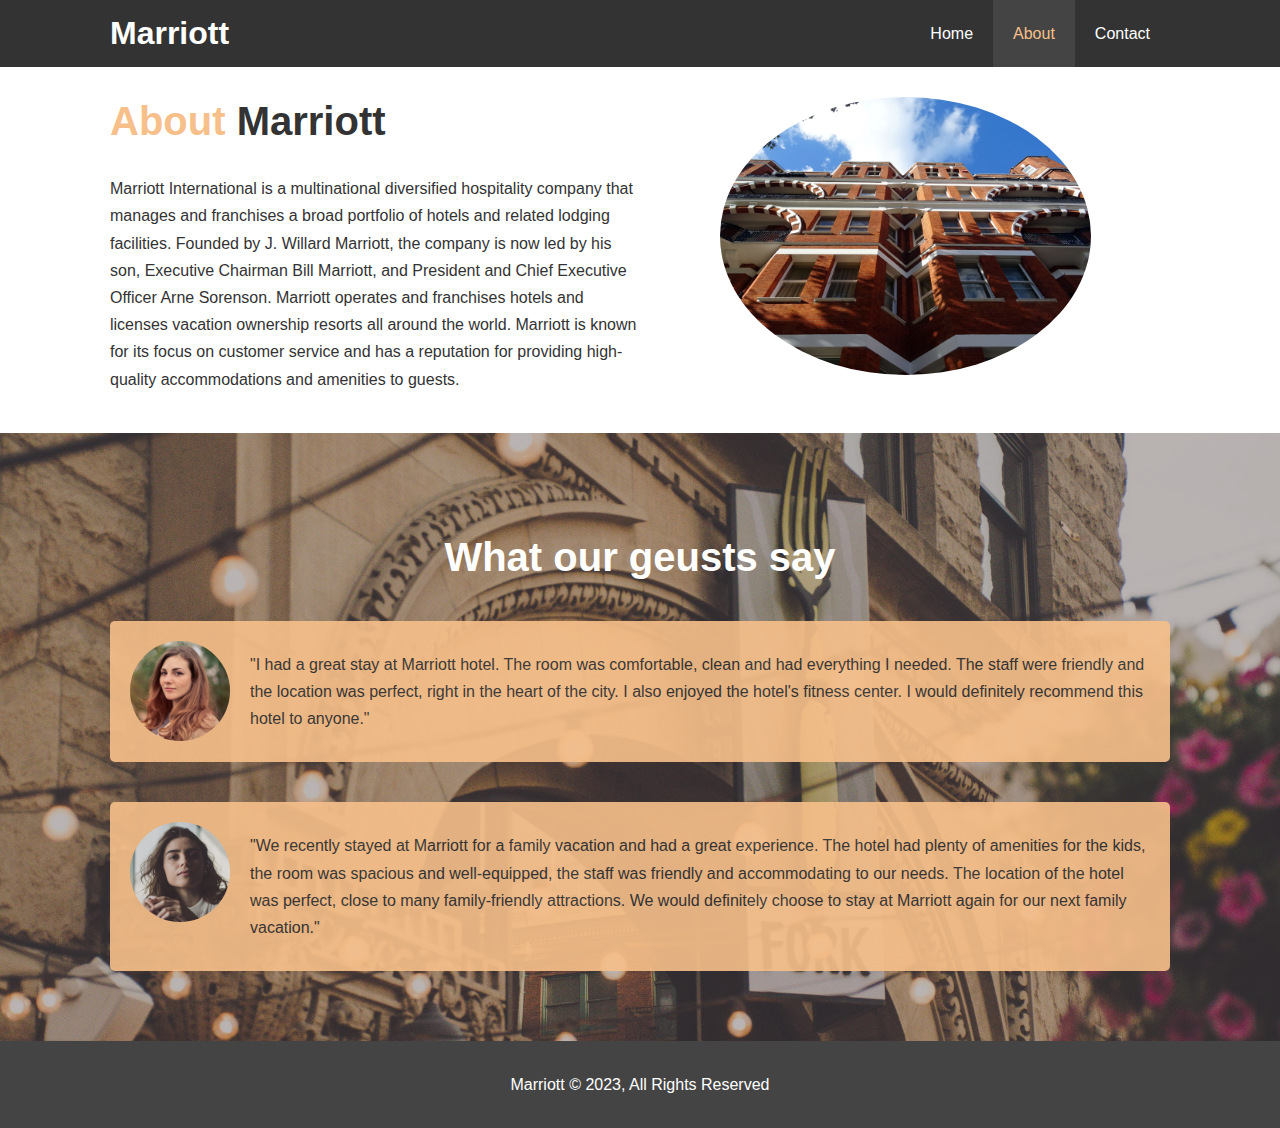
<file: about.html>
<!DOCTYPE html>
<html lang="en">
  <head>
    <meta charset="UTF-8" />
    <meta http-equiv="X-UA-Compatible" content="IE=edge" />
    <meta name="viewport" content="width=device-width, initial-scale=1.0" />
    <meta
      name="description"
      content="Welcome to the most luxurious hotel is Los Angeles, California"
    />
    <meta name="keywords" content="hotel,los angeles hotel" />
    <link rel="stylesheet" href="css/styles.css" />
    <link
      rel="stylesheet"
      media="screen and (max-width: 768px)"
      href="css/mobile.css"
    />
    <title>Marriott | About</title>
  </head>
  <body>
    <header>
      <nav id="navbar">
        <div class="container">
          <h1 class="logo"><a href="index.html">Marriott</a></h1>
          <ul>
            <li><a href="index.html">Home</a></li>
            <li><a class="current" href="about.html">About</a></li>
            <li><a href="contact.html">Contact</a></li>
          </ul>
        </div>
      </nav>
    </header>

    <section id="about-info" class="bg-light py-3">
      <div class="container">
        <div class="info-left">
          <h1 class="l-heading">
            <span class="text-primary">About</span> Marriott
          </h1>
          <p>
            Marriott International is a multinational diversified hospitality
            company that manages and franchises a broad portfolio of hotels and
            related lodging facilities. Founded by J. Willard Marriott, the
            company is now led by his son, Executive Chairman Bill Marriott, and
            President and Chief Executive Officer Arne Sorenson. Marriott
            operates and franchises hotels and licenses vacation ownership
            resorts all around the world. Marriott is known for its focus on
            customer service and has a reputation for providing high-quality
            accommodations and amenities to guests.
          </p>
        </div>
        <div class="info-right">
          <img src="./img/photo-2.jpg" alt="Hotel" />
        </div>
      </div>
    </section>

    <div class="clr"></div>

    <section id="testimonials" class="py-3">
      <div class="container">
        <h2 class="l-heading">What our geusts say</h2>
        <div class="testimonial bg-primary">
          <img src="./img/person-1.jpg" alt="Ashley" />
          <p>
            "I had a great stay at Marriott hotel. The room was comfortable,
            clean and had everything I needed. The staff were friendly and the
            location was perfect, right in the heart of the city. I also enjoyed
            the hotel's fitness center. I would definitely recommend this hotel
            to anyone."
          </p>
        </div>
        <div class="testimonial bg-primary">
          <img src="./img/person-2.jpg" alt="Sarah" />
          <p>
            "We recently stayed at Marriott for a family vacation and had a
            great experience. The hotel had plenty of amenities for the kids,
            the room was spacious and well-equipped, the staff was friendly and
            accommodating to our needs. The location of the hotel was perfect,
            close to many family-friendly attractions. We would definitely
            choose to stay at Marriott again for our next family vacation."
          </p>
        </div>
      </div>
    </section>

    <footer id="main-footer">
      <p>Marriott &copy; 2023, All Rights Reserved</p>
    </footer>
  </body>
</html>
</file>
<file: css/mobile.css>
/* Navbar  */
#navbar .logo {
    float: none;
    text-align: center;
}

#navbar ul,
#navbar ul li {
    float: none;
}

#navbar ul li a {
    padding: 5px;
    border-bottom: #444 dotted 1px;
}

/* Showcase  */
#showcase {
    height: 100%;
}

#showcase .showcase-content {
    padding-top: 70px;
    padding-bottom: 30px;
}

/* Home Info  */
#home-info {
    height: 550px;
}

#home-info .info-img {
    display: none;
}

#home-info .info-content {
    float: none;
    width: 100%;
}

/* Boxes  */
.box {
    float: none;
    width: 100%;
}

/* About  */
#about-info .info-left,
#about-info .info-right {
    float: none;
    width: 100%;
}

#about-info .info-right {
    margin-top: 30px;
}

.l-heading {
    text-align: center;
}

/* Contact  */
#contact-info .box {
    border-bottom: #444 dotted 1px;
}
</file>
<file: css/styles.css>
/* Reset */
* {
    margin: 0;
    padding: 0;
    box-sizing: border-box;
}

/* Main Styling */
html, body {
    font-family: 'Segoe UI', Tahoma, Geneva, Verdana, sans-serif;
    line-height: 1.7em;
}

a {
    color: #333;
    text-decoration: none;
}

h1, h2, h3 {
    padding-bottom: 20px;
}

p {
    margin: 10px 0;
}
/* Utility Classes (can use anywhere in site)  */
.container {
    margin: auto;
    max-width: 1100px;
    overflow: auto;
    padding: 0 20px;
}

.text-primary {
    color: #f7c08a;
}

.lead {
    font-size: 20px;
}

.btn {
    display: inline-block;
    font-size: 18px;
    color: #fff;
    background: #333;
    padding: 13px 20px;
    border: none;
    cursor: pointer;
}

.btn:hover {
    background: #f7c08a;
    color: #333;
}

.btn-light {
    background: #f4f4f4;
    color: #333;
}

.bg-dark {
    background: #333;
    color: #fff;
}

.bg-light {
    background: #fff;
    color: #333;
}

.bg-primary {
    background: #f7c08a;
    color: #333;
}

.clr {
    clear: both;
}

.l-heading {
    font-size: 40px;
    line-height: 1.2;
}

/* Padding  */
.py-1 {
    padding: 10px 0;
}
.py-2 {
    padding: 20px 0;
}
.py-3 {
    padding: 30px 0;
}

/* Navbar */
#navbar {
    background-color: #333;
    color: #fff;
    overflow: auto;
}

#navbar a {
    color: #fff;
}

#navbar .logo {
    float: left;
    padding-top: 20px;
}

#navbar ul {
    float: right;
    list-style: none;
}

#navbar ul li {
    float: left;
}

#navbar ul li a {
    display: block;
    padding: 20px;
    text-align: center;
}

#navbar ul li a:hover,
#navbar ul li a.current {
    background-color: #444;
    color: #f7c08a;
}

/* Showcase */
#showcase {
    background: url(../img/showcase.jpg) no-repeat 
    center center/cover;
    height: 600px;
}

#showcase .showcase-content {
    color: #fff;
    text-align: center;
    padding-top: 170px;
}

#showcase .showcase-content h1 {
    font-size: 60px;
    line-height: 1.2em;
}

#showcase .showcase-content p {
    padding-bottom: 20px;
    line-height: 1.7em;
}

/* Home Info */
#home-info {
    height: 450px;
}

#home-info .info-img {
    float: left;
    width: 50%;
    background: url(../img/photo-1.jpg) no-repeat;
    min-height: 100%;
}

#home-info .info-content {
    float: right;
    width: 50%;
    height: 100%;
    text-align: center;
    padding: 50px 30px;
    overflow: hidden;
}

#home-info .info-content p {
    padding-bottom: 30px;
}

/* Features  */
.box {
    float: left;
    width: 33.3%;
    padding: 50px;
    text-align: center;
}

.box i {
    margin-bottom: 10px;
}

/* About Info  */
#about-info .info-right {
    float: right;
    width: 50%;
    min-height: 100%;
}

#about-info .info-right img {
    display: block;
    margin: auto;
    width: 70%;
    border-radius: 50%;
}

#about-info .info-left {
    float: left;
    width: 50%;
    min-height: 100%;
}

/* Testimonials  */
#testimonials {
    height: 100%;
    background: url(../img/test-bg.jpg) no-repeat 
    center center/cover;
    padding-top: 100px;
}

#testimonials h2 {
    color: #fff;
    text-align: center;
    padding-bottom: 40px;
}

#testimonials .testimonial {
    padding: 20px;
    margin-bottom: 40px;
    border-radius: 5px;
    opacity: 0.9;
}

#testimonials .testimonial img {
    width: 100px;
    float: left;
    margin-right: 20px;
    border-radius: 50%;
}

/* Contact Form */
#contact-form .form-group {
    margin-bottom: 20px;
}

#contact-form label {
    display: block;
    margin-bottom: 5px;
}

#contact-form input,
#contact-form textarea {
    width: 100%;
    padding: 10px;
    border: 1px #ddd solid;
}

#contact-form textarea {
    height: 200px;
}

#contact-form input:focus,
#contact-form textarea:focus {
    outline: none;
    border-color: #f7c08a;
}

/* Footer  */
#main-footer {
    text-align: center;
    background: #444;
    color: #fff;
    padding: 20px;
}
</file>
